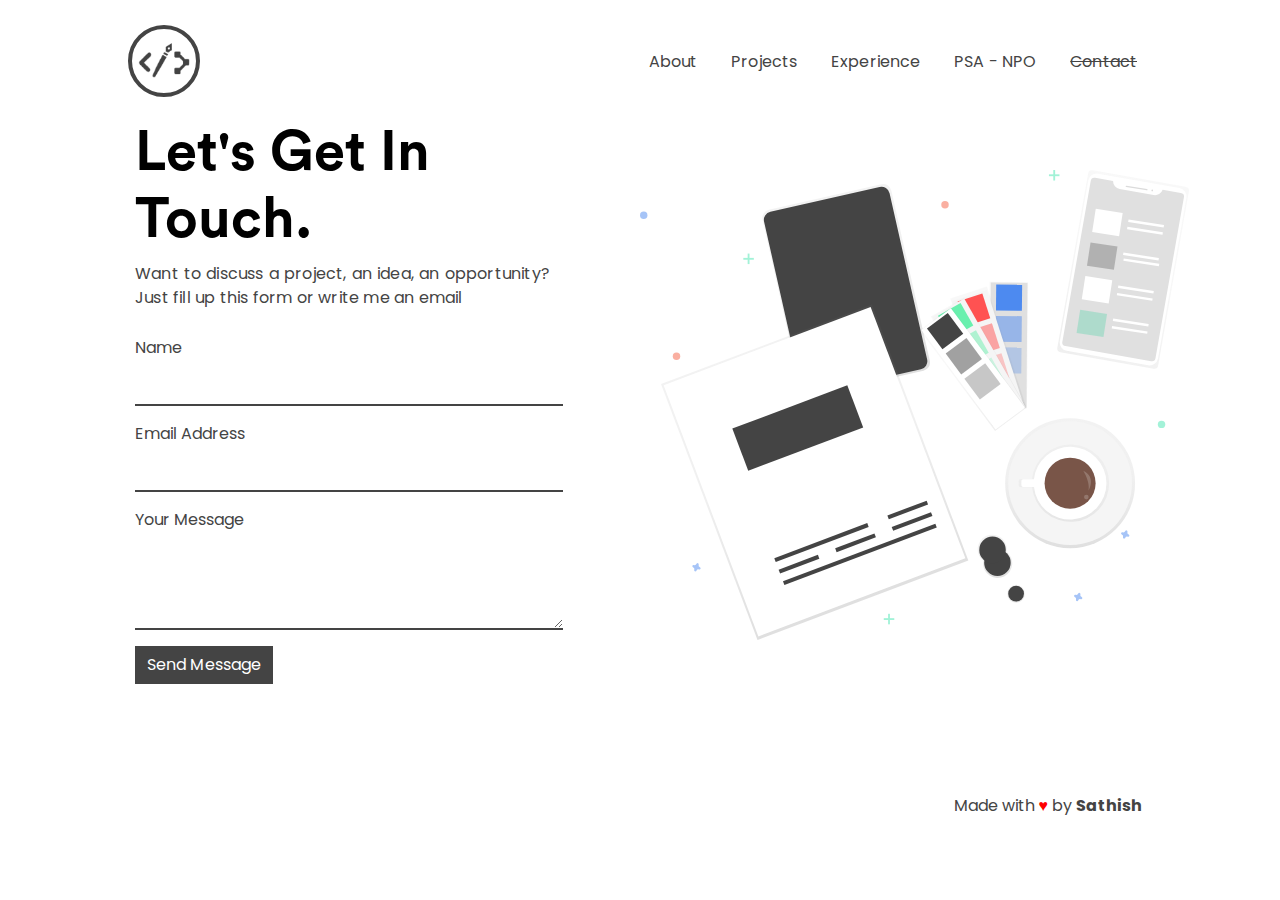
<file: contact.html>
<html>
  <head>
    <script
      async
      src="https://www.googletagmanager.com/gtag/js?id=UA-159411627-1"
    ></script>
    <script>
      window.dataLayer = window.dataLayer || [];

      function gtag() {
        dataLayer.push(arguments);
      }
      gtag("js", new Date());

      gtag("config", "UA-159411627-1");
    </script>
    <link
      rel="stylesheet"
      href="https://cdnjs.cloudflare.com/ajax/libs/animate.css/3.7.2/animate.min.css"
    />
    <link
      rel="stylesheet"
      href="https://stackpath.bootstrapcdn.com/bootstrap/4.4.1/css/bootstrap.min.css"
    />
    <link rel="stylesheet" href="style.css" />
    <meta charset="utf-8" />
    <meta
      name="viewport"
      content="width=device-width, initial-scale=1.0, shrink-to-fit=yes"
    />
    <meta charset="utf-8" />
    <link
      rel="stylesheet"
      href="https://use.fontawesome.com/releases/v5.5.0/css/all.css"
      integrity="sha384-B4dIYHKNBt8Bc12p+WXckhzcICo0wtJAoU8YZTY5qE0Id1GSseTk6S+L3BlXeVIU"
      crossorigin="anonymous"
    />

    <title>Contact | Sathish</title>
    <link rel="icon" type="image/png" href="./assets/logo.jpeg" />
  </head>

  <body id="contact-body" style="overflow-x: hidden">
    <div>
      <nav class="nav-desk">
        <center>
          <div class="nav-logo">
            <a href="index.html"
              ><img id="logo" src="assets/img/logo2.png"
            /></a>
          </div>
          <div class="nav-items">
            <ul>
              <li>
                <span><a href="about.html">About</a></span>
              </li>
              <li>
                <span><a href="Projects.html">Projects</a></span>
              </li>
              <li>
                <span><a href="Experience.html">Experience</a></span>
              </li>
              <li>
                <span><a href="academy.html">PSA - NPO</a></span>
              </li>
              <li>
                <span class="Current"
                  ><a
                    href="./contact.html"
                    style="text-decoration: line-through"
                    >Contact</a
                  ></span
                >
              </li>
            </ul>
          </div>
        </center>
      </nav>
      <div
        class="animated fadeIn row"
        style="width: 100vw; animation-duration: 1.5s"
      >
        <div class="col-md-6" id="left-hero">
          <h1 class="hero-tag contact-hero animated fadeInLeft">
            Let's Get In Touch.
          </h1>
          <p class="hero-des contact-des animated fadeIn delay-1s">
            Want to discuss a project, an idea, an opportunity? Just fill up
            this form or write me an email
            <a><i class="fas fa-envelope"></i></a>
          </p>
          <form
            class="input-container"
            method="POST"
            action="https://script.google.com/macros/s/AKfycbxXnXVlCixiL89xlFlqgGmp3mQnQpR48x6CiZfHtw/exec"
          >
            <div class="form-group">
              <label for="name">Name</label
              ><input
                type="text"
                name="name"
                id="name"
                class="form-control"
                required=""
              />
            </div>
            <div class="form-group">
              <label for="email">Email Address</label
              ><input
                type="email"
                name="email"
                id="email"
                class="form-control"
                required=""
              />
            </div>
            <div class="form-group">
              <label for="message">Your Message</label
              ><textarea
                rows="3"
                id="message"
                name="message"
                class="form-control"
                required=""
              ></textarea>
            </div>
            <button
              type="submit"
              class="submit animated bounce delay-4s learn-btn"
            >
              Send Message
            </button>
            <div style="display: none" id="thankyou_message">
              <h2>
                <em>Thanks</em> for contacting us! We will get back to you soon!
              </h2>
            </div>
          </form>
          <br />
        </div>

        <div class="col-md-6" id="hero-right">
          <img
            class="animated fadeInRight"
            id="hero-img"
            src="assets/img/contact.svg"
          />
        </div>
      </div>
      <div class="footer-full animated fadeIn delay-2s">
        <div id="contact-social" class="social-icons" style="display: inline">
          <a
            target="_blank"
            href="https://professor-sathish-academy.business.site/"
            ><i class="fas fa-laptop"></i
          ></a>
          <a
            target="_blank"
            href="https://www.facebook.com/ProfessorSathishAcdemy/"
            ><i class="fab fa-facebook"></i
          ></a>
          <a target="_blank" href="https://twitter.com/ProfSathish"
            ><i class="fab fa-twitter"></i
          ></a>
          <a target="_blank" href="https://github.com/Professor-Sathish"
            ><i class="fab fa-github"></i
          ></a>
          <a
            target="_blank"
            href="https://in.linkedin.com/in/sathish-r-96545313a"
            ><i class="fab fa-linkedin"></i
          ></a>
        </div>
        <div class="footer-credits">
          Made with <span style="color: red">♥</span> by
          <a href="https://github.com/Professor-Sathish">Sathish</a>
        </div>
      </div>
    </div>
    <div class="menu-wrap">
      <input type="checkbox" class="toggler" />
      <div class="hamburger">
        <div></div>
      </div>
      <div class="menu">
        <div>
          <div>
            <ul>
              <li><a href="index.html">Home</a></li>
              <li><a href="./about.html">About</a></li>
              <li><a href="Projects.html">Projects</a></li>
              <li><a href="./Experience.html">Experience</a></li>
              <li><a href="./academy.html">PSA - NPO</a></li>
              <li>
                <a disabled href="#" style="text-decoration: line-through"
                  >Contact</a
                >
              </li>
            </ul>
          </div>
        </div>
      </div>
    </div>
  </body>
</html>
</file>
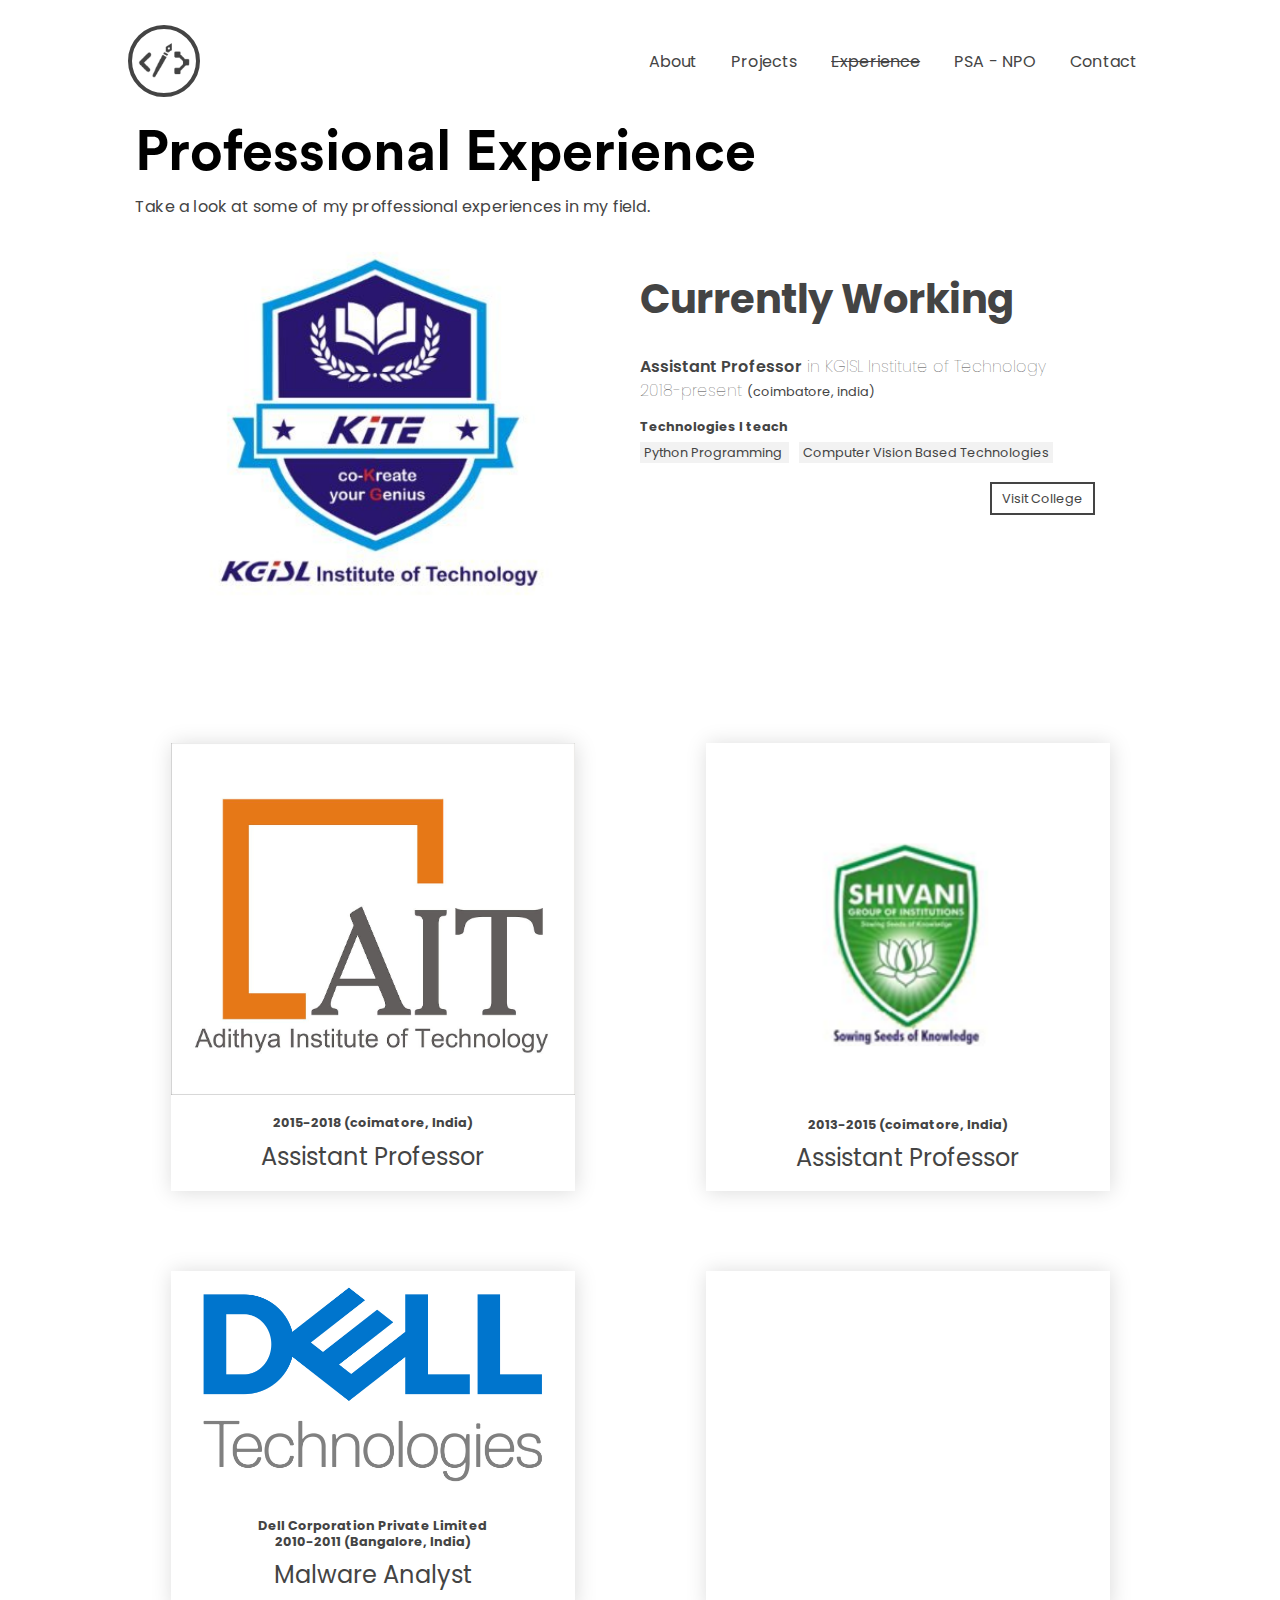
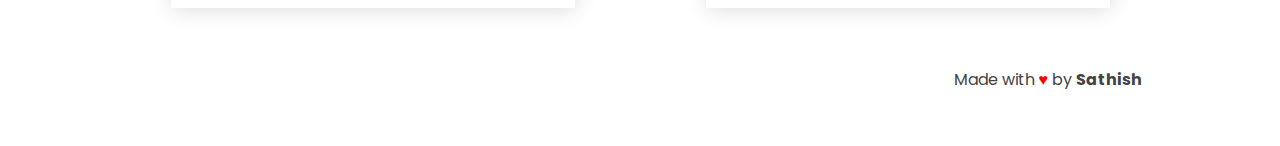
<file: Experience.html>
<html>
  <head>
    <script
      async
      src="https://www.googletagmanager.com/gtag/js?id=UA-159411627-1"
    ></script>
    <script>
      window.dataLayer = window.dataLayer || [];

      function gtag() {
        dataLayer.push(arguments);
      }
      gtag("js", new Date());

      gtag("config", "UA-159411627-1");
    </script>
    <link
      rel="stylesheet"
      href="https://cdnjs.cloudflare.com/ajax/libs/animate.css/3.7.2/animate.min.css"
    />
    <link
      rel="stylesheet"
      href="https://stackpath.bootstrapcdn.com/bootstrap/4.4.1/css/bootstrap.min.css"
    />
    <link rel="stylesheet" href="style.css" />
    <meta charset="utf-8" />
    <meta
      name="viewport"
      content="width=device-width, initial-scale=1.0, shrink-to-fit=yes"
    />
    <meta charset="utf-8" />
    <link
      rel="stylesheet"
      href="https://use.fontawesome.com/releases/v5.5.0/css/all.css"
      integrity="sha384-B4dIYHKNBt8Bc12p+WXckhzcICo0wtJAoU8YZTY5qE0Id1GSseTk6S+L3BlXeVIU"
      crossorigin="anonymous"
    />
    <meta
      name="Description"
      content="Sathish ishandeveloper Ishan Inc. Chandigarh, India www.ishandeveloper.com .NET | ML | AI | Python | UI/UX | App Developer | Flutter | Web Developer"
    />
    <title>Projects | Sathish</title>
    <link rel="icon" type="image/png" href="./assets/logo.jpeg" />
  </head>

  <body id="contact-body" style="overflow-x: hidden">
    <div>
      <nav class="nav-desk">
        <center>
          <div class="nav-logo">
            <a href="index.html"
              ><img id="logo" src="assets/img/logo2.png"
            /></a>
          </div>
          <div class="nav-items">
            <ul>
              <li>
                <span><a href="about.html">About</a></span>
              </li>
              <li>
                <span><a href="Projects.html">Projects</a></span>
              </li>
              <li>
                <span
                  ><a
                    href="Experience.html"
                    style="text-decoration: line-through"
                    >Experience</a
                  ></span
                >
              </li>
              <li>
                <span><a href="academy.html" >PSA - NPO</a></span>
              </li>
              <li>
                <span><a href="contact.html">Contact</a></span>
              </li>
            </ul>
          </div>
        </center>
      </nav>
      <div
        class="fadeIn row"
        style="width: 100vw; height: auto; animation-duration: 1.5s"
      >
        <div class="col-md-12" id="left-hero">
          <h1 class="hero-tag contact-hero fadeInLeft">
            Professional Experience
          </h1>
          <p class="hero-des contact-des fadeIn delay-1s">
            Take a look at some of my proffessional experiences in my field.
          </p>
          <!-- <div class="feedback"><a href="https://d474b570.nolt.io/">Have any feedback or suggestion?</a></div> -->
        </div>
      </div>
      <!--Content-->
      <div class="animated bounceInUp delay-1s">
        <div class="row" id="Projects-row">
          <div class="col-md-6 col-sm-12 bounceInLeft delay-2s">
            <center>
              <div class="Projects-hero">
                <img
                  class="Projects-hero-img"
                  src="./assets/kitelogo.jpg"
                />
              </div>
            </center>
          </div>
          <div class="col-md-6 col-sm-12">
            <div class="Projects-des">
              <h1>Currently Working</h1>
              <p>
                <br />
                <b style="font-weight: 600">Assistant Professor</b> in KGISL
                Institute of Technology
                <br />
                2018-present <small>(coimbatore, india)</small>
              </p>
              <div class="technologies">
                <h2>Technologies I teach</h2>
                <span class="tech-stack"> Python Programming </span>
                <span class="tech-stack">
                  Computer Vision Based Technologies</span
                >
              </div>
              <a href="https://www.kgkite.ac.in/" target="blank">
                <button class="contact-btn Projects-read" style="margin: 20px">
                  Visit College
                </button>
              </a>
            </div>
          </div>
        </div>
        <div class="row Projects-double-row">
          <div class="col-md-6 col-sm-12 bounceInLeft delay-3s">
            <div class="Projects-hero-card">
              <img
                class="Projects-card-hero-img"
                src="./assets/1173px-Adithya_Institute_of_Technology_(logo).jpg"
              />
              <h1>2015-2018 (coimatore, India)</h1>
              <div id="Projects-text">Assistant Professor</div>
            </div>
          </div>
          <div class="col-md-6 col-sm-12 bounceInRight delay-3s">
            <div class="Projects-hero-card">
              <img
                class="Projects-card-hero-img"
                src="./assets/Untitled design (2).png"
              />
              <h1 style="margin-top: -50px">2013-2015 (coimatore, India)</h1>
              <div id="Projects-text">Assistant Professor</div>
            </div>
          </div>
        </div>
        <div class="row Projects-double-row" id="row-3">
          <div class="col-md-6 col-sm-12 bounceInLeft delay-3s">
            <div class="Projects-hero-card">
              <img
                class="Projects-card-hero-img"
                src="./assets/dell-share-logo.jpg"
              />
              <h1>
                Dell Corporation Private Limited <br />2010-2011 (Bangalore,
                India)
              </h1>
              <div id="Projects-text">Malware Analyst</div>
            </div>
          </div>
          <div class="col-md-6 col-sm-12 bounceInRight delay-3s">
            <div class="Projects-hero-card"></div>
          </div>
        </div>
        


       
          </div>
        </div>

      
      </div>
      <div class="footer-full fadeIn delay-2s">
        <div id="contact-social" class="social-icons" style="display: inline">
          <a
          target="_blank"
          href="https://professor-sathish-academy.business.site/"
          ><i class="fas fa-laptop"></i
        ></a>
        <a
          target="_blank"
          href="https://www.facebook.com/ProfessorSathishAcdemy/"
          ><i class="fab fa-facebook"></i
        ></a>
        <a target="_blank" href="https://twitter.com/ProfSathish"
          ><i class="fab fa-twitter"></i
        ></a>
        <a target="_blank" href="https://github.com/Professor-Sathish"
          ><i class="fab fa-github"></i
        ></a>
        <a
          target="_blank"
          href="https://in.linkedin.com/in/sathish-r-96545313a"
          ><i class="fab fa-linkedin"></i
        ></a>
        </div>
        <div class="footer-credits">
          Made with <span style="color: red">♥</span> by
          <a href="https://github.com/Professor-Sathish">Sathish</a>
        </div>
      </div>
    </div>
    <div class="menu-wrap">
      <input type="checkbox" class="toggler" />
      <div class="hamburger">
        <div></div>
      </div>
      <div class="menu">
        <div>
          <div>
            <ul>
              <li><a href="index.html">Home</a></li>
              <li><a href="./about.html">About</a></li>
              <li><a href="./Projects.html">Projects</a></li>
              <li><a href="./Experience.html">Experience</a></li>
              <li><a href="./academy.html">PSA - NPO</a></li>
              <li>
                <a disabled href="./contact.html" style="text-decoration: line-through"
                  >Contact</a
                >
              </li>
            </ul>
          </div>
        </div>
      </div>
    </div>
  </body>
</html>
</file>
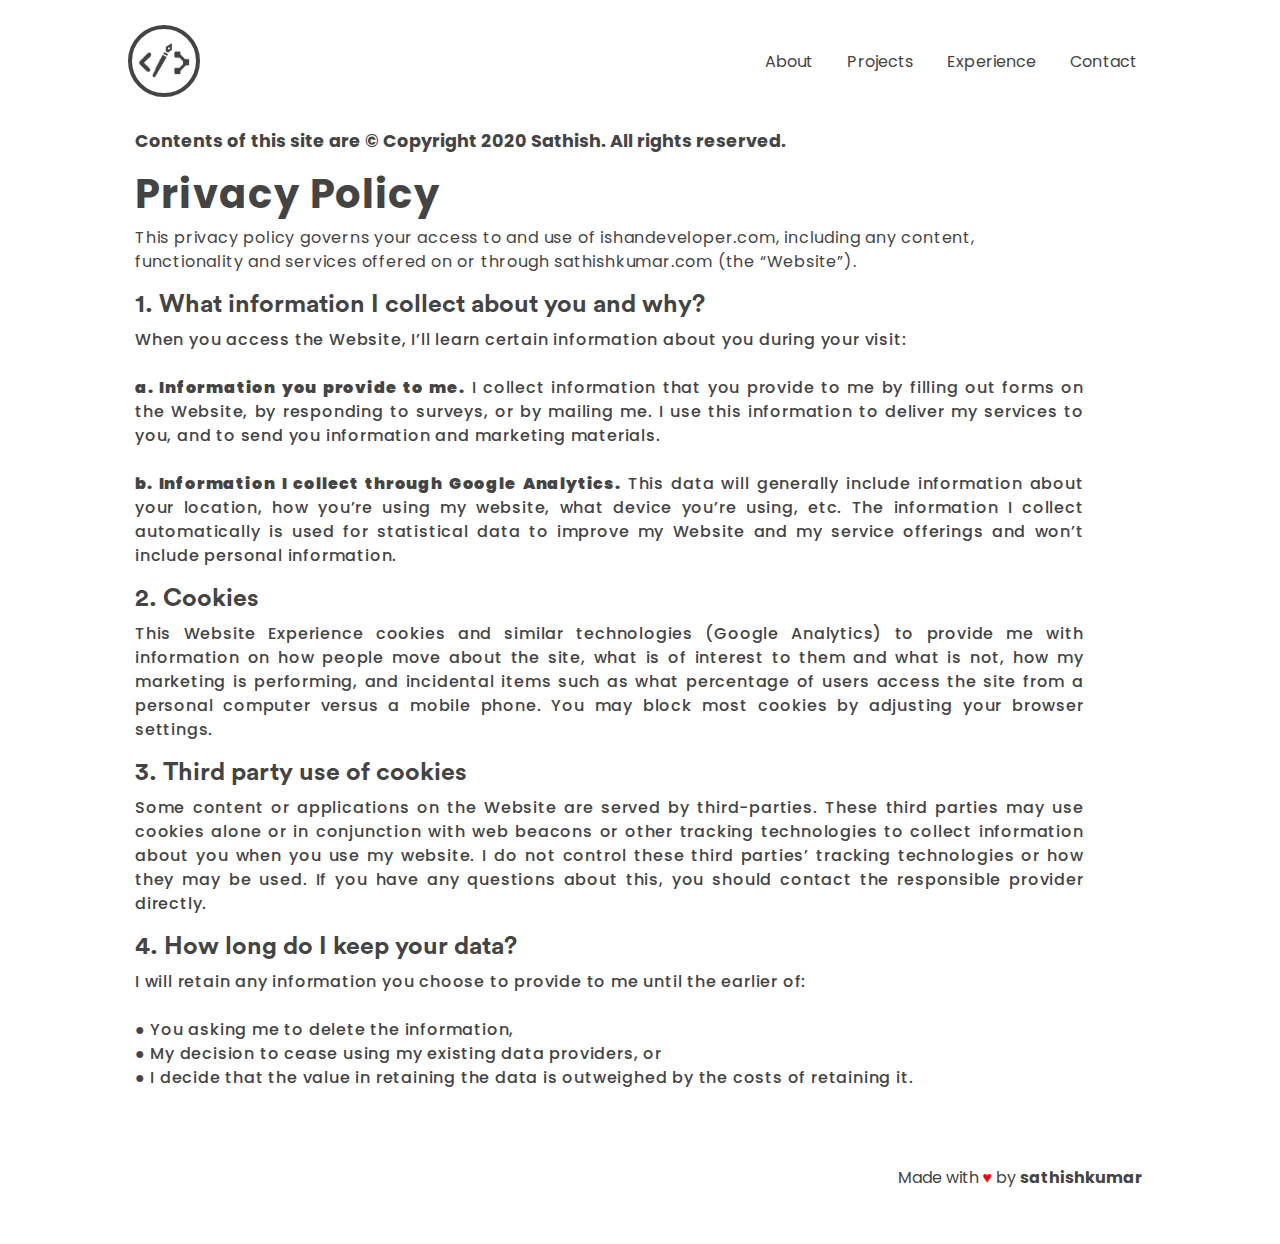
<file: legal.html>
<html>

<head>
    <script async src="https://www.googletagmanager.com/gtag/js?id=UA-159411627-1"></script>
    <script>
        window.dataLayer = window.dataLayer || [];

        function gtag() {
            dataLayer.push(arguments);
        }
        gtag('js', new Date());

        gtag('config', 'UA-159411627-1');
    </script>
    <link rel="stylesheet" href="https://cdnjs.cloudflare.com/ajax/libs/animate.css/3.7.2/animate.min.css">
    <link rel="stylesheet" href="https://stackpath.bootstrapcdn.com/bootstrap/4.4.1/css/bootstrap.min.css">
    <link rel="stylesheet" href="style.css">
    <meta charset="utf-8">
    <meta name="viewport" content="width=device-width, initial-scale=1.0, shrink-to-fit=yes">
    <meta charset="utf-8" />
    <link rel="stylesheet" href="https://use.fontawesome.com/releases/v5.5.0/css/all.css"
        integrity="sha384-B4dIYHKNBt8Bc12p+WXckhzcICo0wtJAoU8YZTY5qE0Id1GSseTk6S+L3BlXeVIU" crossorigin="anonymous">
    <meta name="Description"
        content="Sathish ishandeveloper Ishan Inc. Chandigarh, India www.ishandeveloper.com .NET | ML | AI | Python | UI/UX | App Developer | Flutter | Web Developer" />
    <title>Legal | Sathish</title>
    <link rel="icon" type="image/png" href="assets/img/favicon.png">
</head>

<body id="legal-body" style="overflow-x: hidden;">
    <div>
        <nav class="nav-desk">
            <center>
                <div class="nav-logo">
                    <a href="index.html"><img id="logo" src="assets/img/logo2.png"></a>
                </div>
                <div class="nav-items">
                    <ul>
                        <li><span><a href="about.html">About</a></span></li>
                        <li><span><a href="Projects.html">Projects</a></span></li>
                        <li><span><a href="Experience.html">Experience</a></span></li>
                        <li><span><a href="contact.html">Contact</a></span></li>
                    </ul>
                </div>

            </center>
        </nav>
        <div class="animated fadeIn row" style="width:100vw;animation-duration: 1.5s;">
            <div class="col-md-12" id="left-hero">
                <h1 id="legal-hero" class="hero-tag contact-hero copyright animated fadeInLeft"></h1>
                <p id="legal-hero-des" class="hero-des  animated fadeIn"><b><span class="copyright-legal">Contents of
                            this site are ©
                            Copyright 2020 Sathish. All rights reserved.</b></span><br>
                </p>

                <div class="privacy-policy animated fadeInUp delay-1s">
                    <h1>Privacy Policy</h1>
                    <p>This privacy policy governs your access to and use of ishandeveloper.com, including any content,
                        functionality and services offered on or through sathishkumar.com (the “Website”).</p>

                    <h2>1. What information I collect about you and why?</h2>
                    <p class="legal-des">When you access the Website, I’ll learn certain information about you during
                        your visit: <br> <br><strong>a. Information you provide to me.</strong> I collect information
                        that you provide to me by filling out forms on the Website, by responding to surveys, or by
                        mailing me. I use this information to deliver my services to you, and to send you information
                        and marketing materials. <br> <br><strong>b. Information I collect through Google
                            Analytics.</strong> This data will generally include information about your location, how
                        you’re using my website, what device you’re using, etc. The information I collect automatically
                        is used for statistical data to improve my Website and my service offerings and won’t include
                        personal information.</p>

                    <h2>2. Cookies</h2>
                    <p class="legal-des">This Website Experience cookies and similar technologies (Google Analytics) to
                        provide me with information on how people move about the site, what is of interest to them and
                        what is not, how my marketing is performing, and incidental items such as what percentage of
                        users access the site from a personal computer versus a mobile phone. You may block most cookies
                        by adjusting your browser settings.</p>

                    <h2>3. Third party use of cookies</h2>
                    <p class="legal-des">Some content or applications on the Website are served by third-parties. These
                        third parties may use cookies alone or in conjunction with web beacons or other tracking
                        technologies to collect information about you when you use my website. I do not control these
                        third parties’ tracking technologies or how they may be used. If you have any questions about
                        this, you should contact the responsible provider directly.</p>

                    <h2>4. How long do I keep your data?</h2>
                    <p class="legal-des">I will retain any information you choose to provide to me until the earlier of:
                        <br><br>● You asking me to delete the information,<br>
                        ● My decision to cease using my existing data providers, or<br>
                        ● I decide that the value in retaining the data is outweighed by the costs
                        of retaining it.</p>
                </div>

            </div>


        </div>
        <div class="footer-full animated fadeIn delay-2s">
            <div class="social-icons" style="display: inline;">
                <a
          target="_blank"
          href="https://professor-sathish-academy.business.site/"
          ><i class="fas fa-laptop"></i
        ></a>
        <a
          target="_blank"
          href="https://www.facebook.com/ProfessorSathishAcdemy/"
          ><i class="fab fa-facebook"></i
        ></a>
        <a target="_blank" href="https://twitter.com/ProfSathish"
          ><i class="fab fa-twitter"></i
        ></a>
        <a target="_blank" href="https://github.com/Professor-Sathish"
          ><i class="fab fa-github"></i
        ></a>
        <a
          target="_blank"
          href="https://in.linkedin.com/in/sathish-r-96545313a"
          ><i class="fab fa-linkedin"></i></a>
    </div>
            <div class="footer-credits">
                Made with <span style="color:red">♥</span> by <a
                    href="https://github.com/Professor-Sathish">sathishkumar</a>
            </div>
        </div>
    </div>
    <div class="menu-wrap">
        <input type="checkbox" class="toggler">
        <div class="hamburger">
            <div></div>
        </div>
        <div class="menu">
            <div>
                <div>
                    <ul>
                        <li><a href="index.html">Home</a></li>
                        <li><a href="about.html">About</a></li>
                        <li><a href="Projects.html">Projects</a></li>
                        <li><a href="experience.html">Experience</a></li>
                        <li><a disabled href="contact.html" >Contact</a></li>
                    </ul>
                </div>
            </div>
        </div>
    </div>
</body>

</html>
</file>
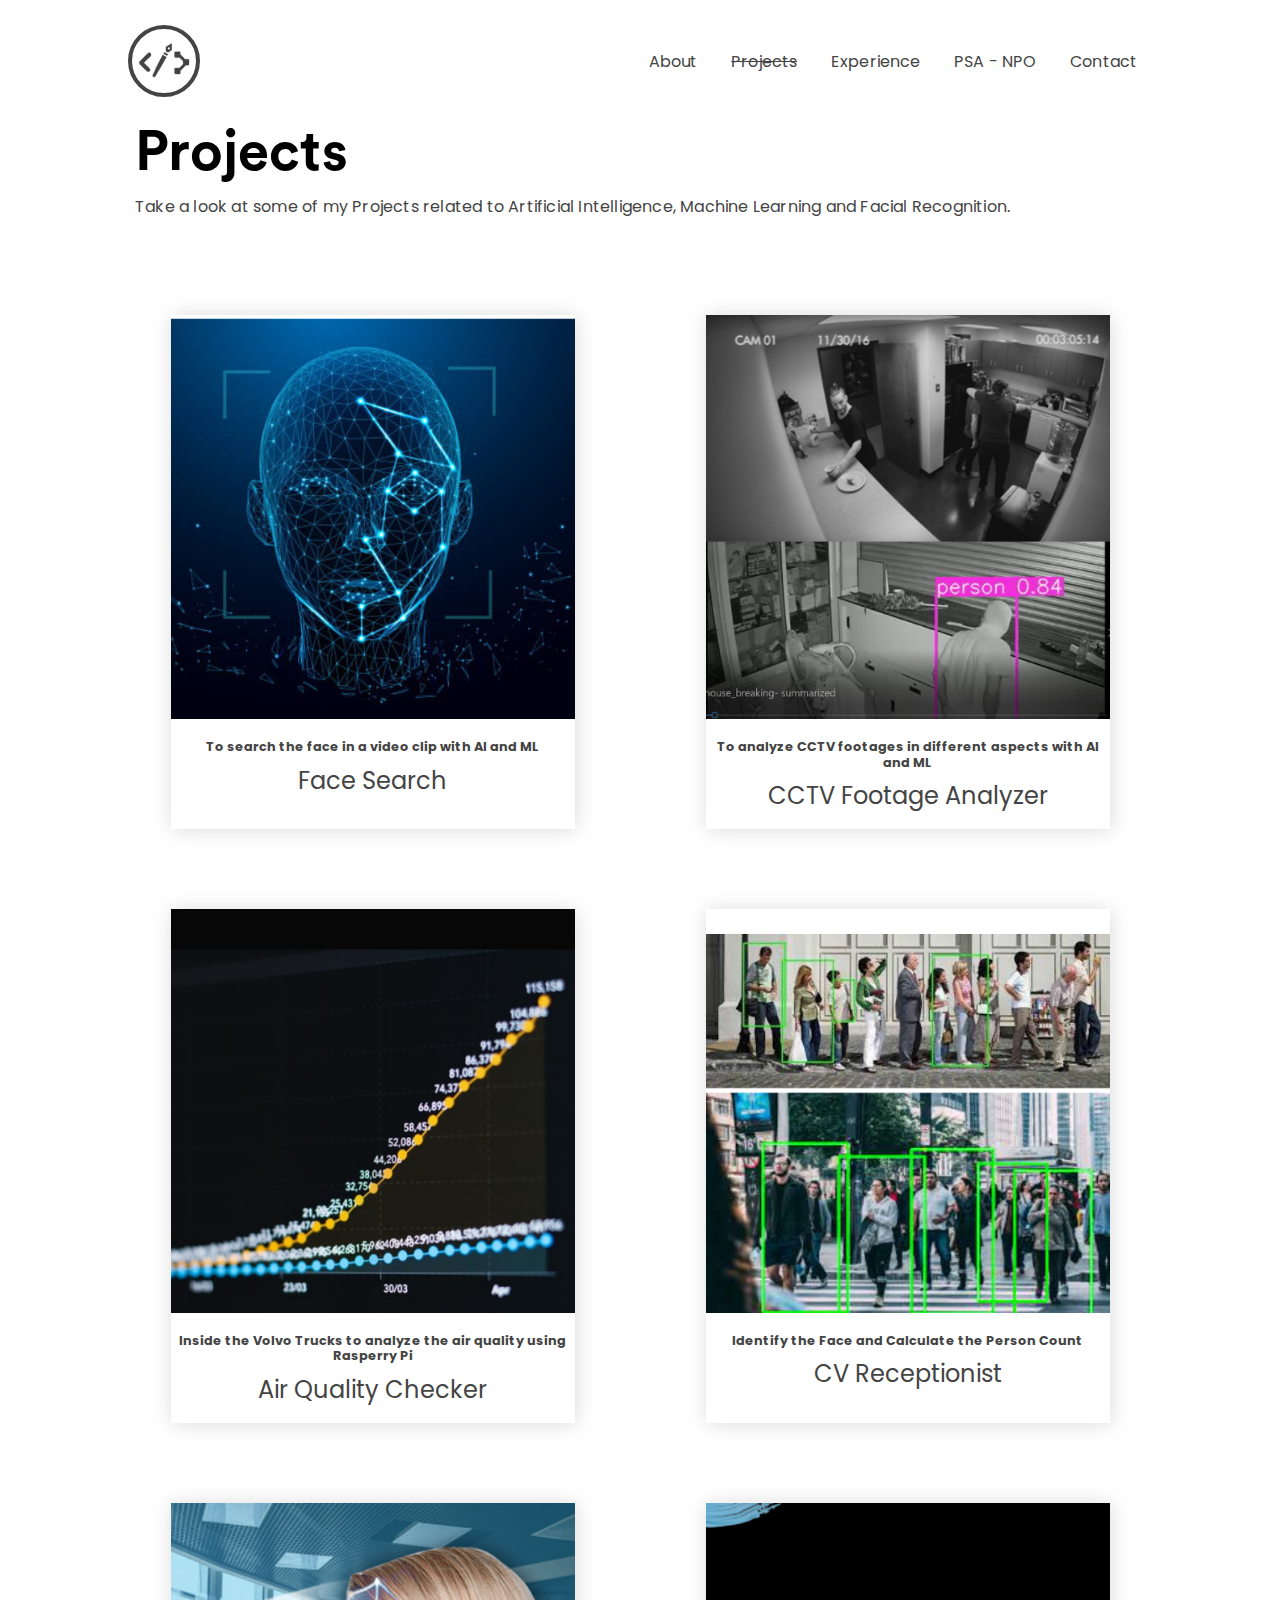
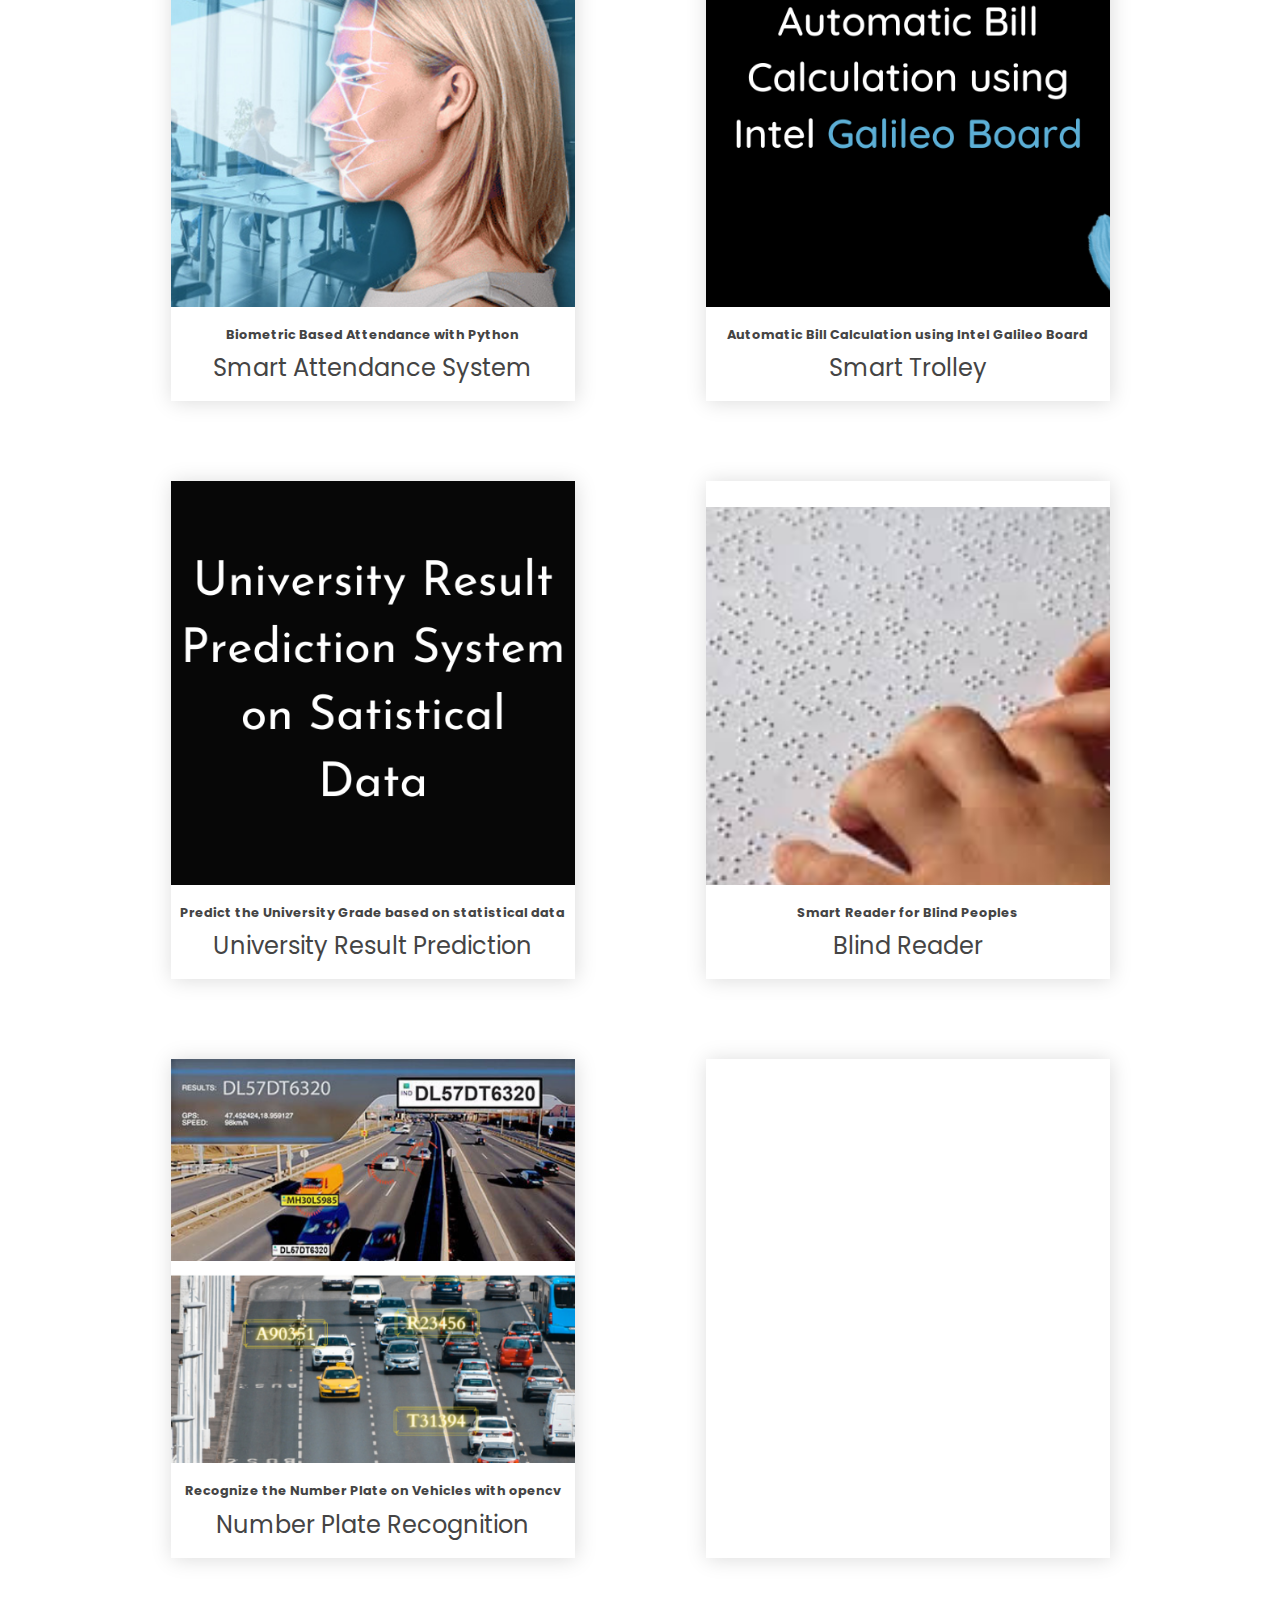
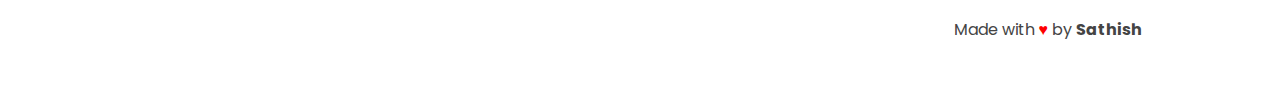
<file: Projects.html>
<html>
  <head>
    <script
      async
      src="https://www.googletagmanager.com/gtag/js?id=UA-159411627-1"
    ></script>
    <script>
      window.dataLayer = window.dataLayer || [];

      function gtag() {
        dataLayer.push(arguments);
      }
      gtag("js", new Date());

      gtag("config", "UA-159411627-1");
    </script>
    <link
      rel="stylesheet"
      href="https://cdnjs.cloudflare.com/ajax/libs/animate.css/3.7.2/animate.min.css"
    />
    <link
      rel="stylesheet"
      href="https://stackpath.bootstrapcdn.com/bootstrap/4.4.1/css/bootstrap.min.css"
    />
    <link rel="stylesheet" href="style.css" />
    <meta charset="utf-8" />
    <meta
      name="viewport"
      content="width=device-width, initial-scale=1.0, shrink-to-fit=yes"
    />
    <meta charset="utf-8" />
    <link
      rel="stylesheet"
      href="https://use.fontawesome.com/releases/v5.5.0/css/all.css"
      integrity="sha384-B4dIYHKNBt8Bc12p+WXckhzcICo0wtJAoU8YZTY5qE0Id1GSseTk6S+L3BlXeVIU"
      crossorigin="anonymous"
    />
    <meta
      name="Description"
      content="Sathish ishandeveloper Ishan Inc. Chandigarh, India www.ishandeveloper.com .NET | ML | AI | Python | UI/UX | App Developer | Flutter | Web Developer"
    />
    <title>Projects | Sathish</title>
    <link rel="icon" type="image/png" href="./assets/logo.jpeg" />
  </head>

  <body id="contact-body" style="overflow-x: hidden">
    <div>
      <nav class="nav-desk">
        <center>
          <div class="nav-logo">
            <a href="index.html"
              ><img id="logo" src="assets/img/logo2.png"
            /></a>
          </div>
          <div class="nav-items">
            <ul>
              <li>
                <span><a href="about.html">About</a></span>
              </li>
              <li>
                <span><a href="Projects.html" style="text-decoration: line-through">Projects</a></span>
              </li>
              <li>
                <span
                  ><a
                    href="Experience.html"
                    >Experience</a
                  ></span
                >
              </li>
              <li>
                <span><a href="academy.html" >PSA - NPO</a></span>
              </li>
              <li>
                <span><a href="contact.html">Contact</a></span>
              </li>
            </ul>
          </div>
        </center>
      </nav>
      <div
        class="fadeIn row"
        style="width: 100vw; height: auto; animation-duration: 1.5s"
      >
        <div class="col-md-12" id="left-hero">
          <h1 class="hero-tag contact-hero fadeInLeft">
            Projects
          </h1>
          <p class="hero-des contact-des fadeIn delay-1s">
            Take a look at some of my Projects related to Artificial Intelligence, Machine Learning and Facial Recognition.
          </p>
          <!-- <div class="feedback"><a href="https://d474b570.nolt.io/">Have any feedback or suggestion?</a></div> -->
        </div>
      </div>
      <!--Content-->
      <div class="animated bounceInUp delay-1s">
        
        <div class="row Projects-double-row">
          <div class="col-md-6 col-sm-12 bounceInLeft delay-3s">
            <div class="Projects-hero-card">
              <img
                class="Projects-card-hero-img"
                src="./assets/facer_new.png"
              />
              <h1>To search the face in a video clip with AI and ML</h1>
              <div id="Projects-text">Face Search</div>
            </div>
          </div>
          <div class="col-md-6 col-sm-12 bounceInRight delay-3s">
            <div class="Projects-hero-card">
              <img
                class="Projects-card-hero-img"
                src="./assets/cctv (1).png"
              />
              <h1 >To analyze CCTV footages in different aspects with AI and ML</h1>
              <div id="Projects-text">CCTV Footage Analyzer</div>
            </div>
          </div>
        </div>
        <div class="row Projects-double-row">
          <div class="col-md-6 col-sm-12 bounceInLeft delay-3s">
            <div class="Projects-hero-card">
              <img
                class="Projects-card-hero-img"
                src="./assets/Your paragraph text (1).png"
              />
              <h1>Inside the Volvo Trucks to analyze the air quality using Rasperry Pi</h1>
              <div id="Projects-text">Air Quality Checker</div>
            </div>
          </div>
          <div class="col-md-6 col-sm-12 bounceInRight delay-3s">
            <div class="Projects-hero-card">
              <img
                class="Projects-card-hero-img"
                src="./assets/cv1.png"
              />
              <h1 >Identify the Face and Calculate the Person Count</h1>
              <div id="Projects-text">CV Receptionist</div>
            </div>
          </div>
        </div>
        <div class="row Projects-double-row">
          <div class="col-md-6 col-sm-12 bounceInLeft delay-3s">
            <div class="Projects-hero-card">
              <img
                class="Projects-card-hero-img"
                src="./assets/Untitled design (8).png"
              />
              <h1>Biometric Based Attendance with Python</h1>
              <div id="Projects-text">Smart Attendance System</div>
            </div>
          </div>
          <div class="col-md-6 col-sm-12 bounceInRight delay-3s">
            <div class="Projects-hero-card">
              <img
                class="Projects-card-hero-img"
                src="./assets/smart_trolley.png"
              />
              <h1 >Automatic Bill Calculation using Intel Galileo Board</h1>
              <div id="Projects-text">Smart Trolley</div>
            </div>
          </div>
        </div>
        <div class="row Projects-double-row">
          <div class="col-md-6 col-sm-12 bounceInLeft delay-3s">
            <div class="Projects-hero-card">
              <img
                class="Projects-card-hero-img"
                src="./assets/Your paragraph text (2).png"
              />
              <h1>Predict the University Grade based on statistical data</h1>
              <div id="Projects-text">University Result Prediction</div>
            </div>
          </div>
          <div class="col-md-6 col-sm-12 bounceInRight delay-3s">
            <div class="Projects-hero-card">
              <img
                class="Projects-card-hero-img"
                src="./assets/Untitled design (5).png"
              />
              <h1>Smart Reader for Blind Peoples</h1>
              <div id="Projects-text">Blind Reader</div>
            </div>
          </div>
        </div>
        <div class="row Projects-double-row" id="row-3">
          <div class="col-md-6 col-sm-12 bounceInLeft delay-3s">
            <div class="Projects-hero-card">
              <img
                class="Projects-card-hero-img"
                src="./assets/Untitled design (6).png"
              />
              <h1>
                Recognize the Number Plate on Vehicles with opencv
              </h1>
              <div id="Projects-text">Number Plate Recognition</div>
            </div>
          </div>
          <div class="col-md-6 col-sm-12 bounceInRight delay-3s">
            <div class="Projects-hero-card"></div>
          </div>
        </div>
        
          </div>
        </div>

      
      </div>
      <div class="footer-full fadeIn delay-2s">
        <div id="contact-social" class="social-icons" style="display: inline">
          <a
          target="_blank"
          href="https://professor-sathish-academy.business.site/"
          ><i class="fas fa-laptop"></i
        ></a>
        <a
          target="_blank"
          href="https://www.facebook.com/ProfessorSathishAcdemy/"
          ><i class="fab fa-facebook"></i
        ></a>
        <a target="_blank" href="https://twitter.com/ProfSathish"
          ><i class="fab fa-twitter"></i
        ></a>
        <a target="_blank" href="https://github.com/Professor-Sathish"
          ><i class="fab fa-github"></i
        ></a>
        <a
          target="_blank"
          href="https://in.linkedin.com/in/sathish-r-96545313a"
          ><i class="fab fa-linkedin"></i
        ></a>
        </div>
        <div class="footer-credits">
          Made with <span style="color: red">♥</span> by
          <a href="https://github.com/Professor-Sathish">Sathish</a>
        </div>
      </div>
    </div>
    <div class="menu-wrap">
      <input type="checkbox" class="toggler" />
      <div class="hamburger">
        <div></div>
      </div>
      <div class="menu">
        <div>
          <div>
            <ul>
              <li><a href="index.html">Home</a></li>
              <li><a href="./about.html">About</a></li>
              <li><a href="./Projects.html">Projects</a></li>
              <li><a href="./Experience.html">Experience</a></li>
              <li><a href="./academy.html">PSA - NPO</a></li>
              <li>
                <a disabled href="./contact.html" style="text-decoration: line-through"
                  >Contact</a
                >
              </li>
            </ul>
          </div>
        </div>
      </div>
    </div>
  </body>
</html>
</file>
<file: style.css>
@import url("https://fonts.googleapis.com/css?family=Poppins&display=swap");

@font-face {
  font-family: CircularStd;
  src: url(assets/fonts/CircularStd-Bold.eot);
  src: url("assets/fonts/CircularStd-Bold.eot?#iefix")
      format("embedded-opentype"),
    url("assets/fonts/CircularStd-Bold.woff") format("woff"),
    url("assets/fonts/CircularStd-Bold.ttf") format("truetype"),
    url("assets/fonts/CircularStd-Bold.svg#bcc26993292869431e54c666aafa8fcd")
      format("svg");
}

:root {
  --primary-color: none;
  --overlay-color: rgba(255, 255, 255, 0.9);
  --menu-speed: 0.75s;
  --light-text-color: #444;
  --black-color: #000;
  --white-color: #fff;
  --hero-color: black;
}

.Projects-hero-card {
  display: block;
  margin: 0 auto;
  width: 80%;
  background: #fff;
  align-items: center;
  padding: 0;
  /* border-radius: 10px; */
  padding-bottom: 15px;
  /* border:1px solid #44444450; */
  box-shadow: 1px 1px 20px #00000025;
  cursor: pointer;
  transition: all 1s;
  height: 100%;
}
#Projects-text {
  text-align: center;
  font-size: 1.5em;
}
.Projects-hero-card h1 {
  padding-top: 20px;
  text-align: center;
  font-size: 0.8em;
  font-weight: bold;
}
.Projects-hero-card:hover {
  width: 85%;
  box-shadow: 0px 0px 20px #88888875;
  animation: zoom 1s;
  /* filter: none; */
}
.Projects-card-hero-img {
  width: 100%;
  display: block;
  /* border:1px solid #44444450; */
  /* border-radius: 10px; */
  border-bottom: none;
  margin: 0 auto;
  left: 0;
  right: 0;
}
.Projects-double-row {
  padding-left: 120px;
  padding-right: 120px;
  margin-top: 80px;
}
.project-star {
  position: absolute;
  background: #ffff0080;
  border-radius: 50px;
  padding: 2px 6px;
  font-size: 0.8em;
  top: 40px;
  right: 0;
}

.project-star-mobile {
  display: none;
  background: #ffff0080;
  border-radius: 50px;
  padding: 2px 6px;
  width: 50%;
  margin-bottom: 10px;
  text-align: center;
  font-size: 0.8em;
}

#Projects-row {
  padding-left: 135px;
  padding-right: 135px;
  width: 100vw;
}

.Projects-hero {
  /* border:2px solid #444; */
  border-radius: 10px;
  /* box-shadow: 0px 0px 5px #444; */
  width: 90%;
  transition: width 1s;
}
.Projects-hero:hover {
  width: 95%;
}

.Projects-des {
  padding-top: 40px;
}

.Projects-des h1 {
  font-weight: bold;
}

.Projects-des p {
  text-align: justify;
  font-weight: 100;
}

.Projects-hero-img {
  width: 100%;
  border-radius: 10px;
}

.technologies h2 {
  font-size: 0.8em;
  font-weight: bold;
}

.tech-stack {
  cursor: pointer;
  margin-right: 10px;
  background: #f2f2f2;
  padding: 2px 4px;
  font-size: 0.8em;
  transition: background 1s;
}

.tech-stack:hover {
  background: beige;
}

.featured {
  margin-top: 10px;
}

.partners {
  /* background:#f2f2f2; */
  height: 50px;
  margin-right: 20px;
}

#partner-logo {
  height: 40px;
  cursor: pointer;
  transition: all 1s;
}

#partner-logo:hover {
  box-shadow: 0px 0px 10px #444;
}

.Projects-read {
  float: right;
  font-size: 0.8em;
}

.Projects-read:hover {
  background: #444;
  color: white !important;
  border: 2px solid #444 !important;
}

body {
  font-family: "Poppins", sans-serif;
  color: var(--light-text-color);
  overflow-x: hidden;
}

.comingsoon h1 {
  font-size: 3em;
}

.comingsoon {
  position: absolute;
  margin: auto;
  top: 0;
  /* background: white; */
  text-align: center;
  right: 0;
  bottom: 0;
  left: 0;
  /* width: 40em; */
  height: 10em;
  animation: opac 0.1s ease-in-out 5;
}

.comingsoon a {
  color: #444;
  font-weight: bold;
  text-decoration: none;
  transition: font-size 1s;
}

.comingsoon a:hover {
  color: blue;
  font-size: 1.5em;
}

.social-icons a {
  color: var(--light-text-color);
  text-decoration: none;
  transition: all 1s;
}

.social-icons a:hover {
  color: blue;
}

li span a {
  color: #444;
  text-decoration: none;
}

li span a:hover {
  color: #444;
  text-decoration: none;
}

.copyright-legal {
  font-size: 1.1em;
  color: #444;
  letter-spacing: 0px;
  text-align: left;
}

.legal-links {
  text-decoration: none;
  font-weight: bold;
  transition: all 1s;
}

.legal-links:hover {
  text-decoration: none;
  color: blue;
}

.legal a,
.legal a:hover,
.legal a:active {
  color: #444;
  text-decoration: none;
}

.privacy-policy h1 {
  font-size: 2.5em;
  /* font-family: 'CircularStd'; */
  font-weight: bold;
  letter-spacing: 0.1rem;
}

.privacy-policy h2 {
  font-size: 25px;
  font-family: "CircularStd";
  /* letter-spacing: 0.1rem; */
}

.legal-des {
  text-align: justify;
  font-weight: 500;
}

.legal-des strong {
  /* font-size: 1.1em; */
  font-weight: 900;
}

.privacy-policy p {
  padding-right: 13vw;
  letter-spacing: 0.8px;
}

.nav-desk {
  height: 10vh;
  /* position: fixed; */
  display: block;
  width: 80vw;
  margin: auto;

  margin-top: 20px;
  left: 0;
  right: 0;
  /* background: black; */
}

.nav-logo {
  height: 100%;
  float: left;
}

.menu-wrap {
  position: fixed;
  top: 50px;
  right: 50px;
  z-index: 1;
  display: none;
}

.menu-wrap .toggler {
  position: absolute;
  top: 0px;
  right: 0;
  z-index: 2;
  cursor: pointer;
  width: 50px;
  height: 50px;
  opacity: 0;
}

.menu-wrap .hamburger {
  position: absolute;
  top: 0;
  right: 0;
  z-index: 1;
  width: 60px;
  height: 60px;
  padding: 1rem;
  background: var(--primary-color);
  display: flex;
  align-items: center;
  justify-content: center;
}

/* Hamburger Line */
.menu-wrap .hamburger > div {
  position: relative;
  flex: none;
  width: 100%;
  height: 2px;
  z-index: 1;
  background: black;
  display: flex;
  align-items: center;
  justify-content: center;
  transition: all 0.4s ease;
}

/* Hamburger Lines - Top & Bottom */
.menu-wrap .hamburger > div::before,
.menu-wrap .hamburger > div::after {
  content: "";
  position: absolute;
  z-index: 1;
  top: -10px;
  width: 100%;
  height: 2px;
  background: inherit;
}

/* Moves Line Down */
.menu-wrap .hamburger > div::after {
  top: 10px;
}

/* Toggler Animation */
.menu-wrap .toggler:checked + .hamburger > div {
  transform: rotate(135deg);
}

/* Turns Lines Into X */
.menu-wrap .toggler:checked + .hamburger > div:before,
.menu-wrap .toggler:checked + .hamburger > div:after {
  top: 0;
  transform: rotate(90deg);
}

/* Rotate On Hover When Checked */
.menu-wrap .toggler:checked:hover + .hamburger > div {
  transform: rotate(225deg);
}

/* Show Menu */
.menu-wrap .toggler:checked ~ .menu {
  visibility: visible;
}

.menu-wrap .toggler:checked ~ .menu > div {
  transform: scale(1);
  transition-duration: var(--menu-speed);
}

.menu-wrap .toggler:checked ~ .menu > div > div {
  opacity: 1;
  transition: opacity 0.4s ease 0.4s;
}

.menu-wrap .menu {
  position: fixed;
  top: 0;
  right: 0;
  width: 100%;
  height: 100%;
  z-index: 1;
  visibility: hidden;
  overflow: hidden;
  display: flex;
  align-items: center;
  justify-content: center;
}

.menu-wrap .menu > div {
  background: var(--overlay-color);
  border-radius: 50%;
  width: 200vw;
  height: 200vw;
  display: flex;
  flex: none;
  align-items: center;
  justify-content: center;
  transform: scale(0);
  transition: all 0.4s ease;
}

.menu-wrap .menu > div > div {
  text-align: center;
  max-width: 90vw;
  max-height: 100vh;
  opacity: 0;
  transition: opacity 0.4s ease;
}

.menu-wrap .menu > div > div > ul > li {
  list-style: none;
  color: var(--white-color);
  font-size: 1.5rem;
  padding: 1rem;
}

.menu-wrap .menu > div > div > ul > li > a {
  color: inherit;
  text-decoration: none;
  transition: color 0.4s ease;
}

.legal {
  position: absolute;
  bottom: 25px;
  right: 25px;
}

.hero-tag {
  margin-top: 20vh;
  text-align: left;
  font-size: 4.5em;
  font-weight: bold;
  color: var(--hero-color);
  font-family: "CircularStd", sans-serif;
}

.contact-hero {
  margin-top: 0vh;
  font-size: 3.5em;
}

.hero-des {
  padding-right: 60px;
  text-align: justify;
  /* font-weight: 800; */
  letter-spacing: 1.2;
}

.contact-des {
  letter-spacing: 0.2;
}

.input-container {
  padding: 10px 0px;
}

.form-group {
  margin-bottom: 1rem;
}

label {
  display: inline-block;
  margin-bottom: 0.5rem;
}

.form-control {
  height: calc(2.25rem + 2px);
  padding: 0.5rem 0.75rem;
  width: 90%;
  font-size: 1rem;
  line-height: 1.5;
  color: #495057;
  background: none;
  border: none;
  border-bottom: 2px solid #444;
  border-radius: 0rem;
  transition: all 0.5s ease-in-out;
  outline: none;
}

.form-control:focus {
  outline: none;
  border-bottom: 2px solid blue;
  box-shadow: none;
}

.form-control:hover {
  background: whitesmoke;
}

/* input:focus, textarea:focus, select:focus{
    outline: none;
} */
.learn-btn {
  padding: 5px 10px;
  background: var(--light-text-color);
  color: white;
  border: 2px solid var(--light-text-color);
  letter-spacing: 0.1;
  transition: all 1s;
}

.contact-des a {
  text-decoration: none;
  color: #444;
  transition: color 1s;
}

.contact-des a:hover {
  color: blue;
}

.learn-btn:hover {
  background: blue;
  border: 2px solid blue;
}

.contact-btn {
  margin-left: 6px;
  padding: 5px 10px;
  color: var(--light-text-color);
  background: none;
  border: 2px solid var(--light-text-color);
  transition: all 1s;
}

.contact-btn:hover {
  color: blue;
  border: 2px solid blue;
}

#hero-img {
  margin-top: 50px;
  width: 90%;
}

#left-hero {
  padding-left: 150px;
}

#logo {
  margin-top: 5px;
  height: 80%;
  padding: 6px;
  border: 4px solid #444;
  border-radius: 50%;
}

/* .nav-items{
    color:black;
    float:right;
} */
ul {
  float: right;
  /* color:white; */
  list-style: none;
  padding: 30px 0px;
}

li {
  /* text-transform: uppercase; */
  display: inline;
  font-size: 16px;
  letter-spacing: 0.1;
  padding: 0px 15px;
}

.social-icons {
  margin-top: 30%;
}

.footer-full {
  width: 80vw;
  margin: 0 auto;
  padding: 30px 10px;
  padding-top: 100px;
  position: relative;
  bottom: 0;
  left: 0;
  right: 0;
}

.footer-credits {
  float: right;
  /* display: inline; */
}

.footer-credits a {
  color: #444;
  font-weight: bold;
  text-decoration: none;
  transition: all 1s;
}

.footer-credits a:hover {
  color: blue;
  text-decoration: none;
  font-weight: bold;
}

.social-icons i {
  font-size: 2em;
  /* font-weight: 100; */
  padding: 0px 5px;
}

li span {
  position: relative;
  /* display: block; */
  cursor: pointer;
}

li span:before,
li span:after {
  content: "";
  position: absolute;
  width: 0%;
  height: 1px;
  top: 50%;
  margin-top: -0.5px;
  background: var(--black-color);
}

li span:before {
  left: -2.5px;
}

li span:after {
  right: 2.5px;
  background: var(--black-color);
  transition: width 0.8s cubic-bezier(0.22, 0.61, 0.36, 1);
}

.footer-full {
  padding-top: 60px;
}

li span:hover:before {
  background: var(--black-color);
  width: 100%;
  transition: width 0.5s cubic-bezier(0.22, 0.61, 0.36, 1);
}

li span:hover:after {
  background: transparent;
  width: 100%;
  transition: 0s;
}

#index-body {
  /* background: url('assets/img/mobile.png'); */
  background-size: cover;
  background-repeat: no-repeat;
  background-position: center;
}

/* Tablets */
@media (min-width: 768px) and (max-width: 1024px) {
  #left-hero {
    padding-left: 80px;
    flex: 0 0 100% !important;
    max-width: 100% !important;
  }

  #Projects-row {
    padding-left: 50px;
    padding-right: 50px;
  }

  .Projects-hero {
    width: 100%;
  }

  #hero-right {
    display: none;
  }
  .Projects-double-row {
    padding-left: 30px;
    padding-right: 30px;
  }
  #index-body {
    /*         background: url('assets/img/mobile.png'); */
    background-size: cover;
    background-repeat: no-repeat;
    background-position: center;
    height: 100vh;
    width: 100vw;
  }
  /* .Projects-double-row{
        padding-left: 50px;
        padding-right: 50px;
    } */
}

/* #logo {
    display: none;
} */

@media only screen and (max-width: 768px) {
  /* For mobile phones: */
  .nav-items {
    width: 0;
    height: 0;
    display: none;
  }
  .Projects-double-row {
    padding: 30px 20px;
    padding-bottom: 0;
  }
  .Projects-hero-card {
    width: 100%;
    margin-bottom: 25px;
  }
  #row-3 {
    margin-top: 0px;
    padding: 0 20px;
  }
  #index-body {
    /*         background: url('assets/img/mobile.png'); */
    background-size: cover;
    background-repeat: no-repeat;
    background-position: center;
    height: 100vh;
  }

  #left-hero {
    padding-left: 50px;
  }

  #Projects-row {
    padding-right: 0;
    padding-left: 30px;
  }

  .Projects-des h1 {
    text-align: center;
  }

  .Projects-read {
    float: none;
  }

  #logo {
    display: none;
    /* height: 65%;
        margin-top: 28px; */
  }

  .hero-tag {
    margin-top: 20vh;
    font-size: 4em;
  }

  #hero-right {
    display: none;
  }

  .hero-des {
    padding-right: 30px;
  }

  .menu-wrap {
    display: block;
  }

  .menu ul li {
    display: block !important;
  }

  .menu ul li a {
    color: var(--black-color) !important;
  }

  .menu-wrap .hamburger {
    z-index: 2;
  }

  .menu-wrap .toggler {
    z-index: 3;
  }

  .contact-hero {
    margin-top: 10vh;
  }

  .footer-full {
    text-align: center;
    padding-top: 40px !important;
  }

  #contact-social {
    margin-top: 10%;
  }

  .footer-credits {
    display: block;
    text-align: center;
    padding-top: 10px;
    float: none;
  }

  #legal-hero {
    margin-top: 5vh !important;
    text-align: left;
  }

  #legal-hero-des {
    padding-right: 10px;
    text-align: left;
    font-size: 0.8em;
  }

  .privacy-policy p {
    padding-right: 1vw;
    /* text-align: left; */
  }

  .project-star {
    display: none;
  }

  .project-star-mobile {
    display: block;
  }
}

::-webkit-scrollbar {
  width: 5px;
}

/* Track */
::-webkit-scrollbar-track {
  background: white;
}

/* Handle */
::-webkit-scrollbar-thumb {
  background: #444;
  border-radius: 50px;
}

/* Handle on hover */
::-webkit-scrollbar-thumb:hover {
  background: #555;
}
</file>
